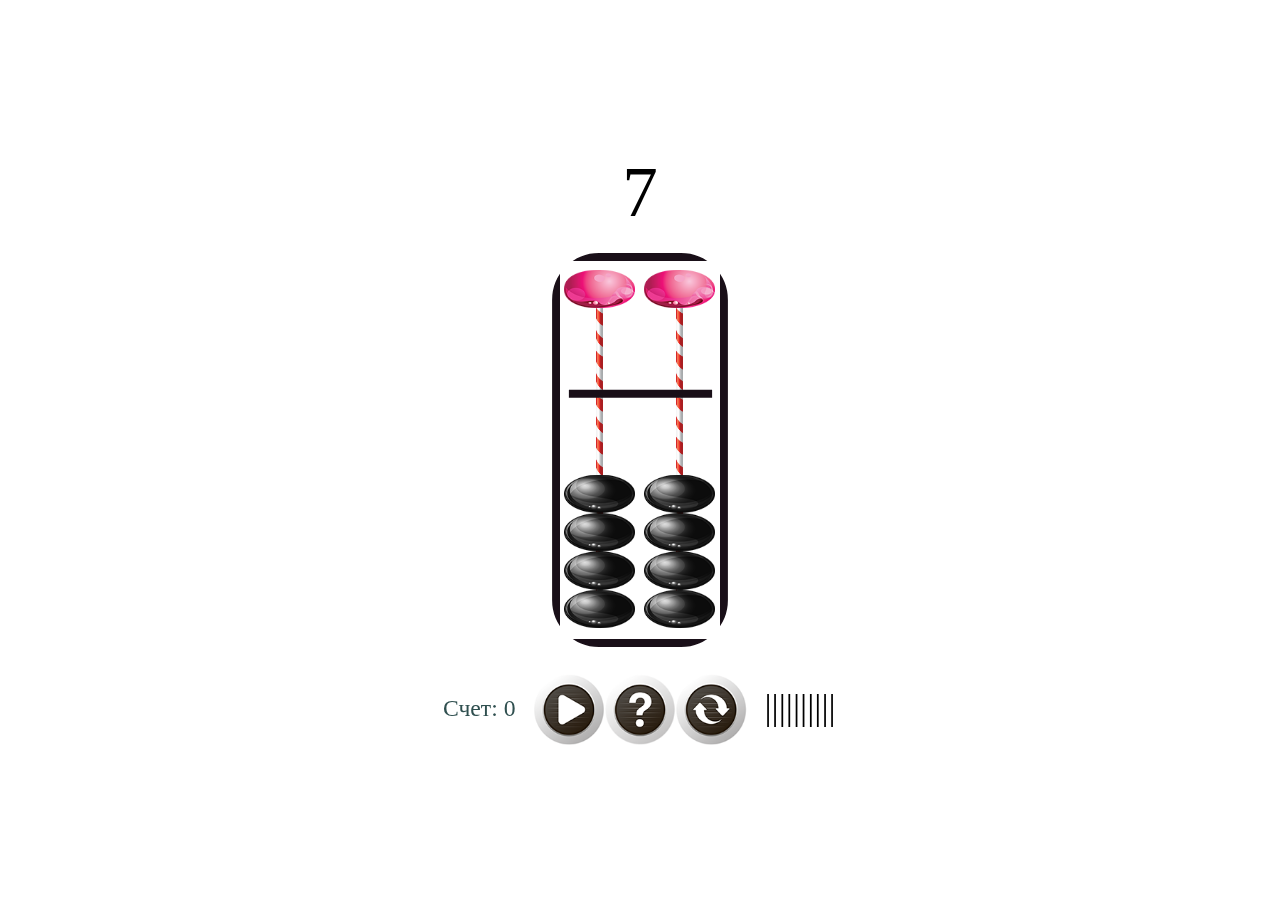
<file: modules/admin/views/abac/game5.html>
<html>
	<head>
		<meta http-equiv="Content-Type" content="text/html; charset=UTF-8">
		<script type="text/javascript" src="js/easeljs-0.8.2.min.js"></script>
		<script src="js/game5.js"></script>
		<style type="text/css">
			#gameCanvas
			{
				position: absolute;
				left: 0;
				top: 0;
			}
		</style>
	</head>
	<style>

	</style>
	<body onload="init();">
		<canvas id="gameCanvas"></canvas>
		<div id="testBlock"></div>
		<img src="assets/pink_bead.png" hidden>
		<img src="assets/blue_bead.png" hidden>
		<img src="assets/candy_cane.png" hidden>
		<img src="assets/reload.png" hidden>
		<img src="assets/play.png" hidden>
		<img src="assets/quest3.png" hidden>
	</body>
</html>
</file>
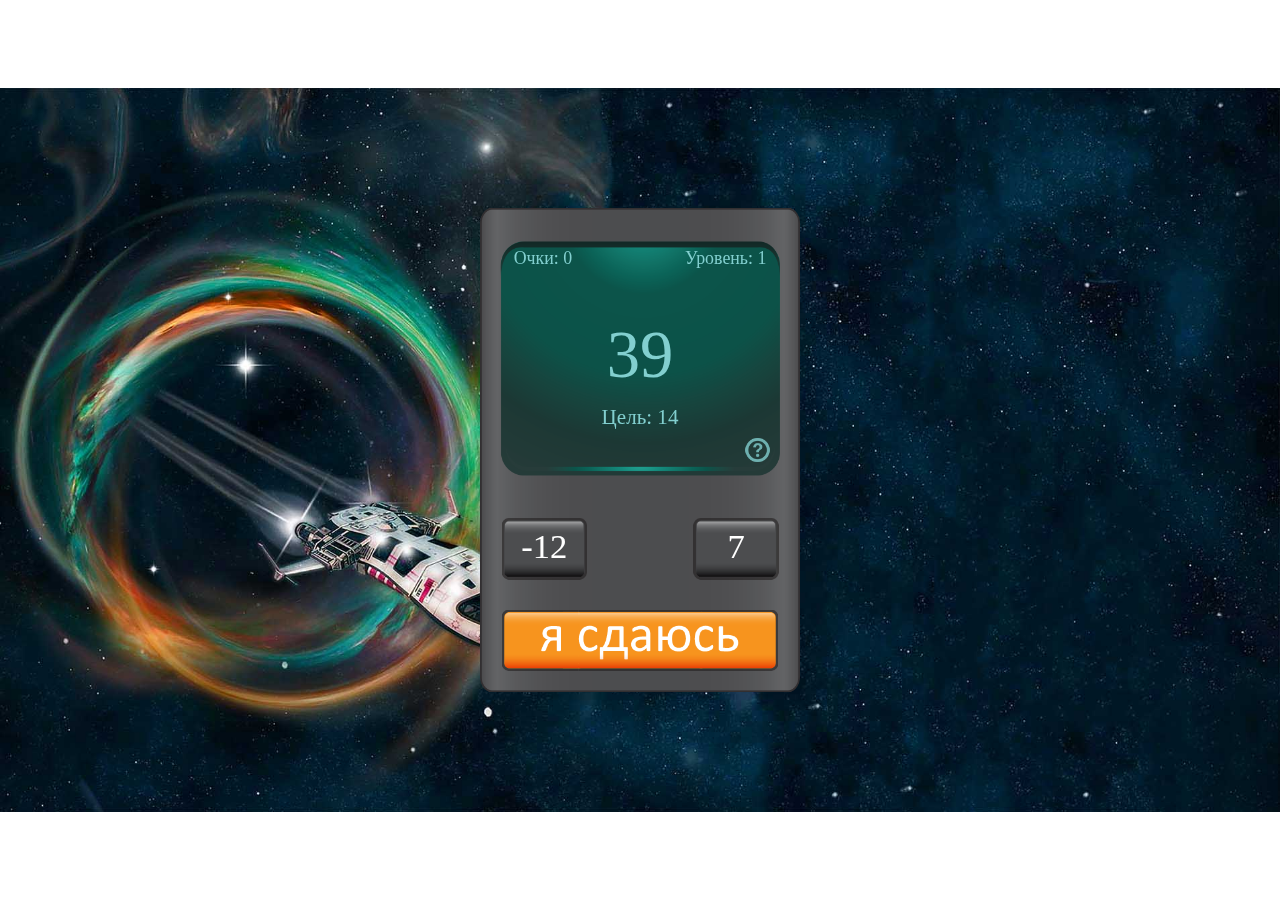
<file: modules/admin/views/space/game4.html>
<html>
	<head>
		<meta http-equiv="Content-Type" content="text/html; charset=UTF-8">
		<script type="text/javascript" src="js/easeljs-0.8.2.min.js"></script>
		<script src="js/game4.js"></script>
		<style>
			#gameCanvas
			{
				position: absolute;
				left: 0;
				top: 0;
			}
		</style>
	</head>
	<body onload="init();">
		<canvas id="gameCanvas"></canvas>
		<img src="assets/panel2.png" hidden>
		<img src="assets/button.png" hidden>
		<img src="assets/again.png" hidden>
		<img src="assets/quest2.png" hidden>
		<img src="assets/background2.jpg" hidden>
	</body>
</html>
</file>
